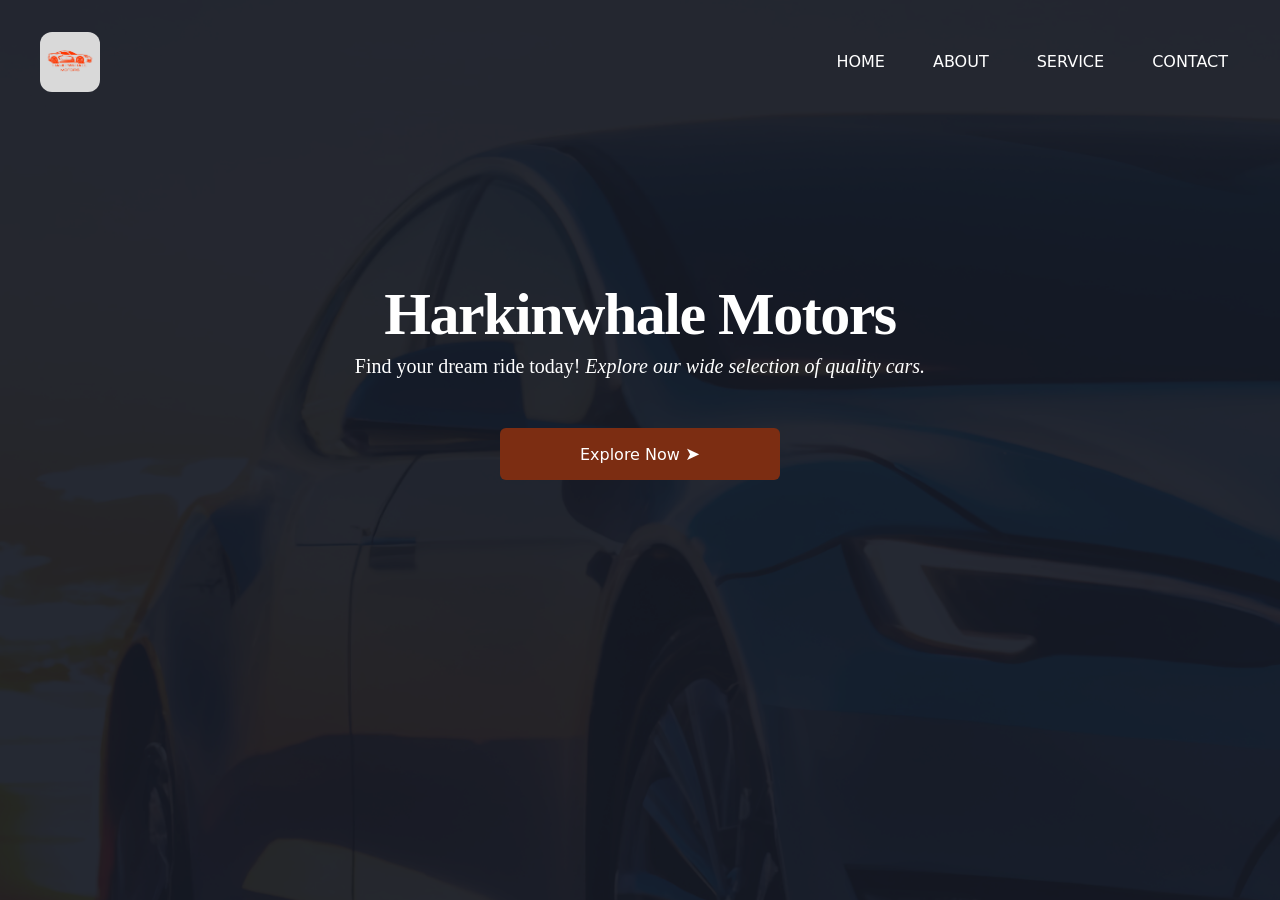
<file: index.html>
<!DOCTYPE html>
<html lang="en">
<head>
    <meta charset="UTF-8">
    <meta name="viewport" content="width=device-width, initial-scale=1.0">
    <link rel="apple-touch-icon" sizes="180x180" href="/apple-touch-icon.png" class="hidden">
    <link rel="icon" type="image/png" sizes="32x32" href="/favicon-32x32.png" class="hidden">
    <link rel="icon" type="image/png" sizes="16x16" href="/favicon-16x16.png" class="hidden">
    <link rel="manifest" href="/site.webmanifest" class="hidden">
    <link rel="mask-icon" href="/safari-pinned-tab.svg" color="#5bbad5" class="hidden">
    <link rel="stylesheet" href="css/styles.css">
    <meta name="msapplication-TileColor" content="#2b5797" class="hidden">
    <meta name="theme-color" content="#151924" class="hidden">
    <title>Harkinwhale-Motors</title>
</head>
<body>

    <section class="bg-cover bg-center bg-no-repeat" style="background-image: url('images/new.png'); height: 100vh;">
        <div class="flex justify-between w-full md:w-auto py-8 px-10">
            <div>
                <img src="images/akin.png" alt="Logo" width="60" height="50" class="cursor-pointer rounded-xl">
            </div>
            <nav class="flex flex-col md:flex-row md:items-center md:space-x-4 navbar">
                <button id="menu-toggle" class="md:hidden text-white">
                    <svg xmlns="http://www.w3.org/2000/svg" class="h-14 w-8" fill="none" viewBox="0 0 24 24" stroke="currentColor">
                        <path stroke-linecap="round" stroke-linejoin="round" stroke-width="2" d="M4 6h16M4 12h16m-7 6h7"></path>
                    </svg>
                </button>
                <ul class="hidden md:flex flex-col md:flex-row md:space-x-6 text-white">
                    <li><a href="index.html" class="nav-link transition rounded-md py-2 px-3 duration-500 ease-in-out hover:border-orange-950 hover:bg-orange-800">HOME</a></li>
                    <li><a href="about.html" class="nav-link transition rounded-md py-2 px-3 duration-500 ease-in-out hover:border-orange-950 hover:bg-orange-800">ABOUT</a></li>
                    <li><a href="service.html" class="nav-link transition rounded-md py-2 px-3 duration-500 ease-in-out hover:border-orange-950 hover:bg-orange-800">SERVICE</a></li>
                    <li><a href="contact.html" class="nav-link transition rounded-md py-2 px-3 duration-500 ease-in-out hover:border-orange-950 hover:bg-orange-800">CONTACT</a></li>
                </ul>
       </div>
    

    <section class="text-white mt-40">
       <h1 class="text-4xl md:text-6xl font-extrabold leading-normal text-center font-serif tracking-tight">Harkinwhale Motors</h1>
       <p class="text-lg md:text-xl text-center font-serif py-2">Find your dream ride today! <em>Explore our wide selection of quality cars.</em></p>
       <div class="mt-10  text-center">
        <a href="https://www.instagram.com/harkinwhalemotors?utm_source=ig_web_button_share_sheet&igsh=ZDNlZDc0MzIxNw==" target="_blank" class="bg-orange-900 rounded-md py-3 px-20 inline-block font-medium hover:bg-transparent hover:border-orange-900 hover:text-white duration-300 hover:border border-transparent">
            Explore Now <span class="text-lg inline-block">&#10148;</span>
        </a>  
        
    </div>
    </section>
    <script>
        document.getElementById('menu-toggle').addEventListener('click', function() {
            document.querySelector('ul').classList.toggle('hidden');
        });
    </script>
</body>
</html>
</file>
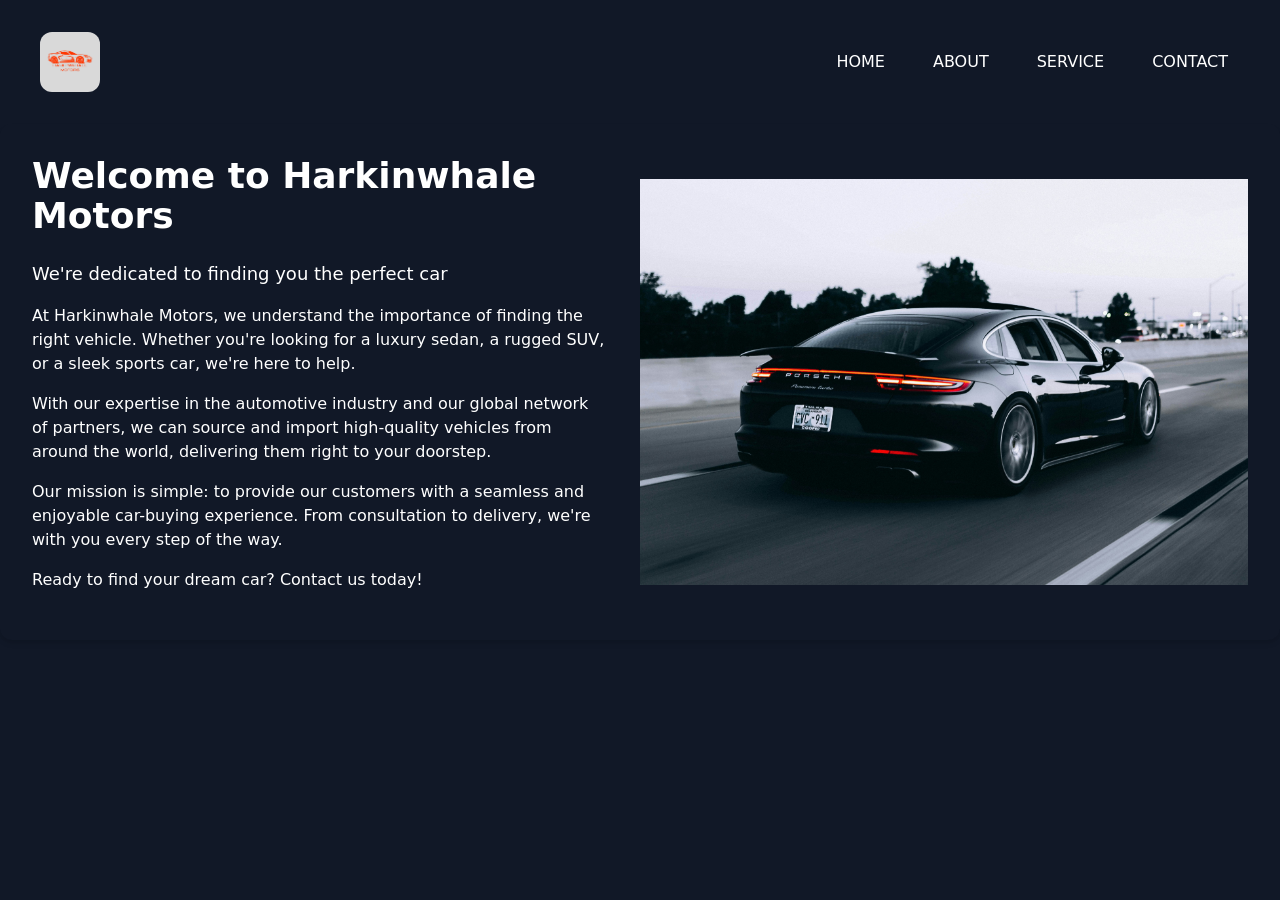
<file: about.html>
<!DOCTYPE html>
<html lang="en">
<head>
    <meta charset="UTF-8">
    <meta name="viewport" content="width=device-width, initial-scale=1.0">
    <link rel="stylesheet" href="css/styles.css">
    <link rel="apple-touch-icon" sizes="180x180" href="/apple-touch-icon.png" class="hidden">
    <link rel="icon" type="image/png" sizes="32x32" href="/favicon-32x32.png" class="hidden">
    <link rel="icon" type="image/png" sizes="16x16" href="/favicon-16x16.png" class="hidden">
    <link rel="manifest" href="/site.webmanifest" class="hidden">
    <link rel="mask-icon" href="/safari-pinned-tab.svg" color="#5bbad5" class="hidden">
    <meta name="msapplication-TileColor" content="#2b5797" class="hidden">
    <meta name="theme-color" content="#151924" class="hidden">
    <title>About</title>
</head>
<body class="bg-gray-900 text-white">
    
    <section>
        <div class="flex justify-between w-full md:w-auto py-8 px-10">
            <div>
                <img src="images/akin.png" alt="Logo" width="60" height="50" class="cursor-pointer rounded-xl">
            </div>
            <nav class="flex flex-col md:flex-row md:items-center md:space-x-4 navbar">
                <button id="menu-toggle" class="md:hidden text-white">
                    <svg xmlns="http://www.w3.org/2000/svg" class="h-14 w-8" fill="none" viewBox="0 0 24 24" stroke="currentColor">
                        <path stroke-linecap="round" stroke-linejoin="round" stroke-width="2" d="M4 6h16M4 12h16m-7 6h7"></path>
                    </svg>
                </button>
                <ul class="hidden md:flex flex-col md:flex-row md:space-x-6 text-white">
                    <li><a href="index.html" class="nav-link transition rounded-md py-2 px-3 duration-500 ease-in-out hover:border-orange-950 hover:bg-orange-800">HOME</a></li>
                    <li><a href="about.html" class="nav-link transition rounded-md py-2 px-3 duration-500 ease-in-out hover:border-orange-950 hover:bg-orange-800">ABOUT</a></li>
                    <li><a href="service.html" class="nav-link transition rounded-md py-2 px-3 duration-500 ease-in-out hover:border-orange-950 hover:bg-orange-800">SERVICE</a></li>
                    <li><a href="contact.html" class="nav-link transition rounded-md py-2 px-3 duration-500 ease-in-out hover:border-orange-950 hover:bg-orange-800">CONTACT</a></li>
                </ul>
            </nav>
        </div>

        <section class="max-w-full mx-auto bg-gray-4 rounded-xl shadow-md p-8 md:flex md:items-center">
            <div class="md:w-1/2 md:pr-8">
                <div class="text-center md:text-left">
                    <h1 class="text-4xl font-bold mb-6">Welcome to Harkinwhale Motors</h1>
                    <p class="text-lg mb-4">We're dedicated to finding you the perfect car</p>
                    <p class="mb-4">At Harkinwhale Motors, we understand the importance of finding the right vehicle. Whether you're looking for a luxury sedan, a rugged SUV, or a sleek sports car, we're here to help.</p>
                    <p class="mb-4">With our expertise in the automotive industry and our global network of partners, we can source and import high-quality vehicles from around the world, delivering them right to your doorstep.</p>
                    <p class="mb-4">Our mission is simple: to provide our customers with a seamless and enjoyable car-buying experience. From consultation to delivery, we're with you every step of the way.</p>
                    <p class="mb-4">Ready to find your dream car? Contact us today!</p>
                </div>
            </div>
            <div class="md:w-1/2">
                <img src="images/second.png" alt="Car Image" class="w-full h-auto md:float-right md:max-w-full md:mt-0">
            </div>
        </section>
    </section>

    <script>
        document.getElementById('menu-toggle').addEventListener('click', function() {
            document.querySelector('ul').classList.toggle('hidden');
        });
    </script>
</body>
</html>
</file>
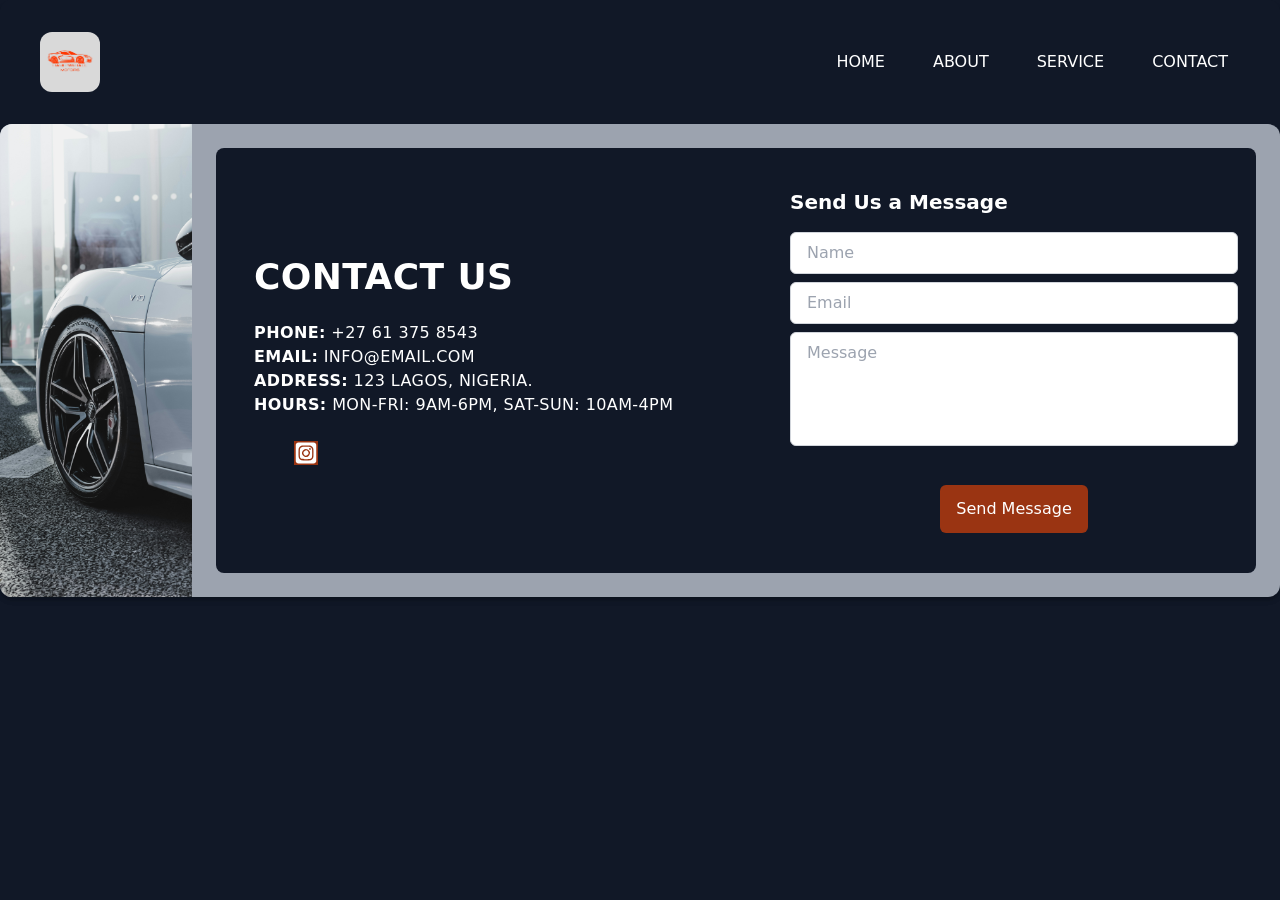
<file: contact.html>
<!DOCTYPE html>
<html lang="en">
<head>
    <meta charset="UTF-8">
    <meta name="viewport" content="width=device-width, initial-scale=1.0">
    <link rel="stylesheet" href="css/styles.css">
    <link rel="apple-touch-icon" sizes="180x180" href="/apple-touch-icon.png" class="hidden">
    <link rel="icon" type="image/png" sizes="32x32" href="/favicon-32x32.png" class="hidden">
    <link rel="icon" type="image/png" sizes="16x16" href="/favicon-16x16.png" class="hidden">
    <link rel="manifest" href="/site.webmanifest" class="hidden">
    <link rel="mask-icon" href="/safari-pinned-tab.svg" color="#5bbad5" class="hidden">
    <meta name="msapplication-TileColor" content="#2b5797" class="hidden">
    <meta name="theme-color" content="#151924" class="hidden">
    <title>Contact</title>
</head>
<body class="bg-gray-900 text-white max-w-full mx-auto rounded-xl shadow-md">

 
    <section>
        <div class="flex justify-between items-center w-full md:w-auto py-8 px-10">
            <div>
                <img src="images/akin.png" alt="Logo" width="60" height="50" class="cursor-pointer rounded-xl">
            </div>
            <nav class="flex flex-col md:flex-row md:items-center md:space-x-4 navbar">
                <button id="menu-toggle" class="md:hidden text-white">
                    <svg xmlns="http://www.w3.org/2000/svg" class="h-14 w-8" fill="none" viewBox="0 0 24 24" stroke="currentColor">
                        <path stroke-linecap="round" stroke-linejoin="round" stroke-width="2" d="M4 6h16M4 12h16m-7 6h7"></path>
                    </svg>
                </button>
                <ul class="hidden md:flex flex-col md:flex-row md:space-x-6 text-white">
                    <li><a href="index.html" class="nav-link transition rounded-md py-2 px-3 duration-500 ease-in-out hover:border-orange-950 hover:bg-orange-800">HOME</a></li>
                    <li><a href="about.html" class="nav-link transition rounded-md py-2 px-3 duration-500 ease-in-out hover:border-orange-950 hover:bg-orange-800">ABOUT</a></li>
                    <li><a href="service.html" class="nav-link transition rounded-md py-2 px-3 duration-500 ease-in-out hover:border-orange-950 hover:bg-orange-800">SERVICE</a></li>
                    <li><a href="contact.html" class="nav-link transition rounded-md py-2 px-3 duration-500 ease-in-out hover:border-orange-950 hover:bg-orange-800">CONTACT</a></li>
                </ul>
            </nav>
        </div>
    </section>


    <section class="max-w-full mx-auto bg-gray-400 rounded-xl shadow-md overflow-hidden lg:max-w-full">
        <div class="md:flex">
            <div class="md:shrink-0">
                <img class="h-48 w-full object-cover md:h-full md:w-48" src="images/third.png" alt="white car">
            </div>
            <div class="p-6 w-full">
                <section class="bg-gray-900 py-10 rounded-lg md:flex md:items-center md:justify-between">
                    <div class="uppercase tracking-wide container mx-auto px-5 text-white text-center md:text-left md:w-1/2">
                        <h2 class="text-4xl font-bold mb-6">Contact Us</h2>
                        <div class="md:ml-0 md:mr-auto">
                            <p><strong>Phone:</strong> +27 61 375 8543</p>
                            <p><strong>Email:</strong> info@email.com</p>
                            <p><strong>Address:</strong> 123 Lagos, Nigeria.</p>
                            <p><strong>Hours:</strong> Mon-Fri: 9am-6pm, Sat-Sun: 10am-4pm</p>
                        </div><br>

                        <div class="md:ml-auto md:mr-auto lg:ml-0 lg:mr-auto flex justify-center md:justify-start">
                            <a href="https://www.instagram.com/harkinwhalemotors?utm_source=ig_web_button_share_sheet&igsh=ZDNlZDc0MzIxNw==" target="_blank" class="flex justify-normal px-10">
                                <svg class="w-6 h-6 fill-current bg-orange-800 text-white viewBox="0 0 24 24xmlns="http://www.w3.org/2000/svg" viewBox="0 0 448 512"><svg xmlns="http://www.w3.org/2000/svg" viewBox="0 0 448 512"><path d="M194.4 211.7a53.3 53.3 0 1 0 59.3 88.7 53.3 53.3 0 1 0 -59.3-88.7zm142.3-68.4c-5.2-5.2-11.5-9.3-18.4-12c-18.1-7.1-57.6-6.8-83.1-6.5c-4.1 0-7.9 .1-11.2 .1c-3.3 0-7.2 0-11.4-.1c-25.5-.3-64.8-.7-82.9 6.5c-6.9 2.7-13.1 6.8-18.4 12s-9.3 11.5-12 18.4c-7.1 18.1-6.7 57.7-6.5 83.2c0 4.1 .1 7.9 .1 11.1s0 7-.1 11.1c-.2 25.5-.6 65.1 6.5 83.2c2.7 6.9 6.8 13.1 12 18.4s11.5 9.3 18.4 12c18.1 7.1 57.6 6.8 83.1 6.5c4.1 0 7.9-.1 11.2-.1c3.3 0 7.2 0 11.4 .1c25.5 .3 64.8 .7 82.9-6.5c6.9-2.7 13.1-6.8 18.4-12s9.3-11.5 12-18.4c7.2-18 6.8-57.4 6.5-83c0-4.2-.1-8.1-.1-11.4s0-7.1 .1-11.4c.3-25.5 .7-64.9-6.5-83l0 0c-2.7-6.9-6.8-13.1-12-18.4zm-67.1 44.5A82 82 0 1 1 178.4 324.2a82 82 0 1 1 91.1-136.4zm29.2-1.3c-3.1-2.1-5.6-5.1-7.1-8.6s-1.8-7.3-1.1-11.1s2.6-7.1 5.2-9.8s6.1-4.5 9.8-5.2s7.6-.4 11.1 1.1s6.5 3.9 8.6 7s3.2 6.8 3.2 10.6c0 2.5-.5 5-1.4 7.3s-2.4 4.4-4.1 6.2s-3.9 3.2-6.2 4.2s-4.8 1.5-7.3 1.5l0 0c-3.8 0-7.5-1.1-10.6-3.2zM448 96c0-35.3-28.7-64-64-64H64C28.7 32 0 60.7 0 96V416c0 35.3 28.7 64 64 64H384c35.3 0 64-28.7 64-64V96zM357 389c-18.7 18.7-41.4 24.6-67 25.9c-26.4 1.5-105.6 1.5-132 0c-25.6-1.3-48.3-7.2-67-25.9s-24.6-41.4-25.8-67c-1.5-26.4-1.5-105.6 0-132c1.3-25.6 7.1-48.3 25.8-67s41.5-24.6 67-25.8c26.4-1.5 105.6-1.5 132 0c25.6 1.3 48.3 7.1 67 25.8s24.6 41.4 25.8 67c1.5 26.3 1.5 105.4 0 131.9c-1.3 25.6-7.1 48.3-25.8 67z"></svg>
                                </a><br>
                        </div>
                    </div>
                    <div class="md:w-1/2 mx-auto max-w-md">
                        <h3 class="text-xl font-semibold mb-4">Send Us a Message</h3>
                        <form action="submit.php" method="post" class="w-full">
                            <div class="mb-4 text-black">
                                <input type="text" id="name" placeholder="Name" class="w-full px-4 py-2 border border-gray-300 rounded-md mb-2">
                                <input type="text" id="email" placeholder="Email" class="w-full px-4 py-2 border border-gray-300 rounded-md mb-2">
                                <textarea id="message" placeholder="Message" rows="4" class="w-full px-4 py-2 border border-gray-300 rounded-md resize-none mb-4"></textarea>
                            </div>
                            <div class="flex justify-center md:justify-center">
                                <button type="submit" class="bg-orange-800 text-white rounded-md py-3 px-4 inline-block font-medium hover:bg-transparent hover:border-orange-950 hover:text-orange-950 duration-300 hover:border border-transparent">Send Message</button>
                            </div>
                        </form>
                    </div>
                </section>
            </div>
        </div>
    </section>


    <script>
        document.getElementById('menu-toggle').addEventListener('click', function() {
            document.querySelector('ul').classList.toggle('hidden');
        });
    </script>
</body>
</html>
</file>
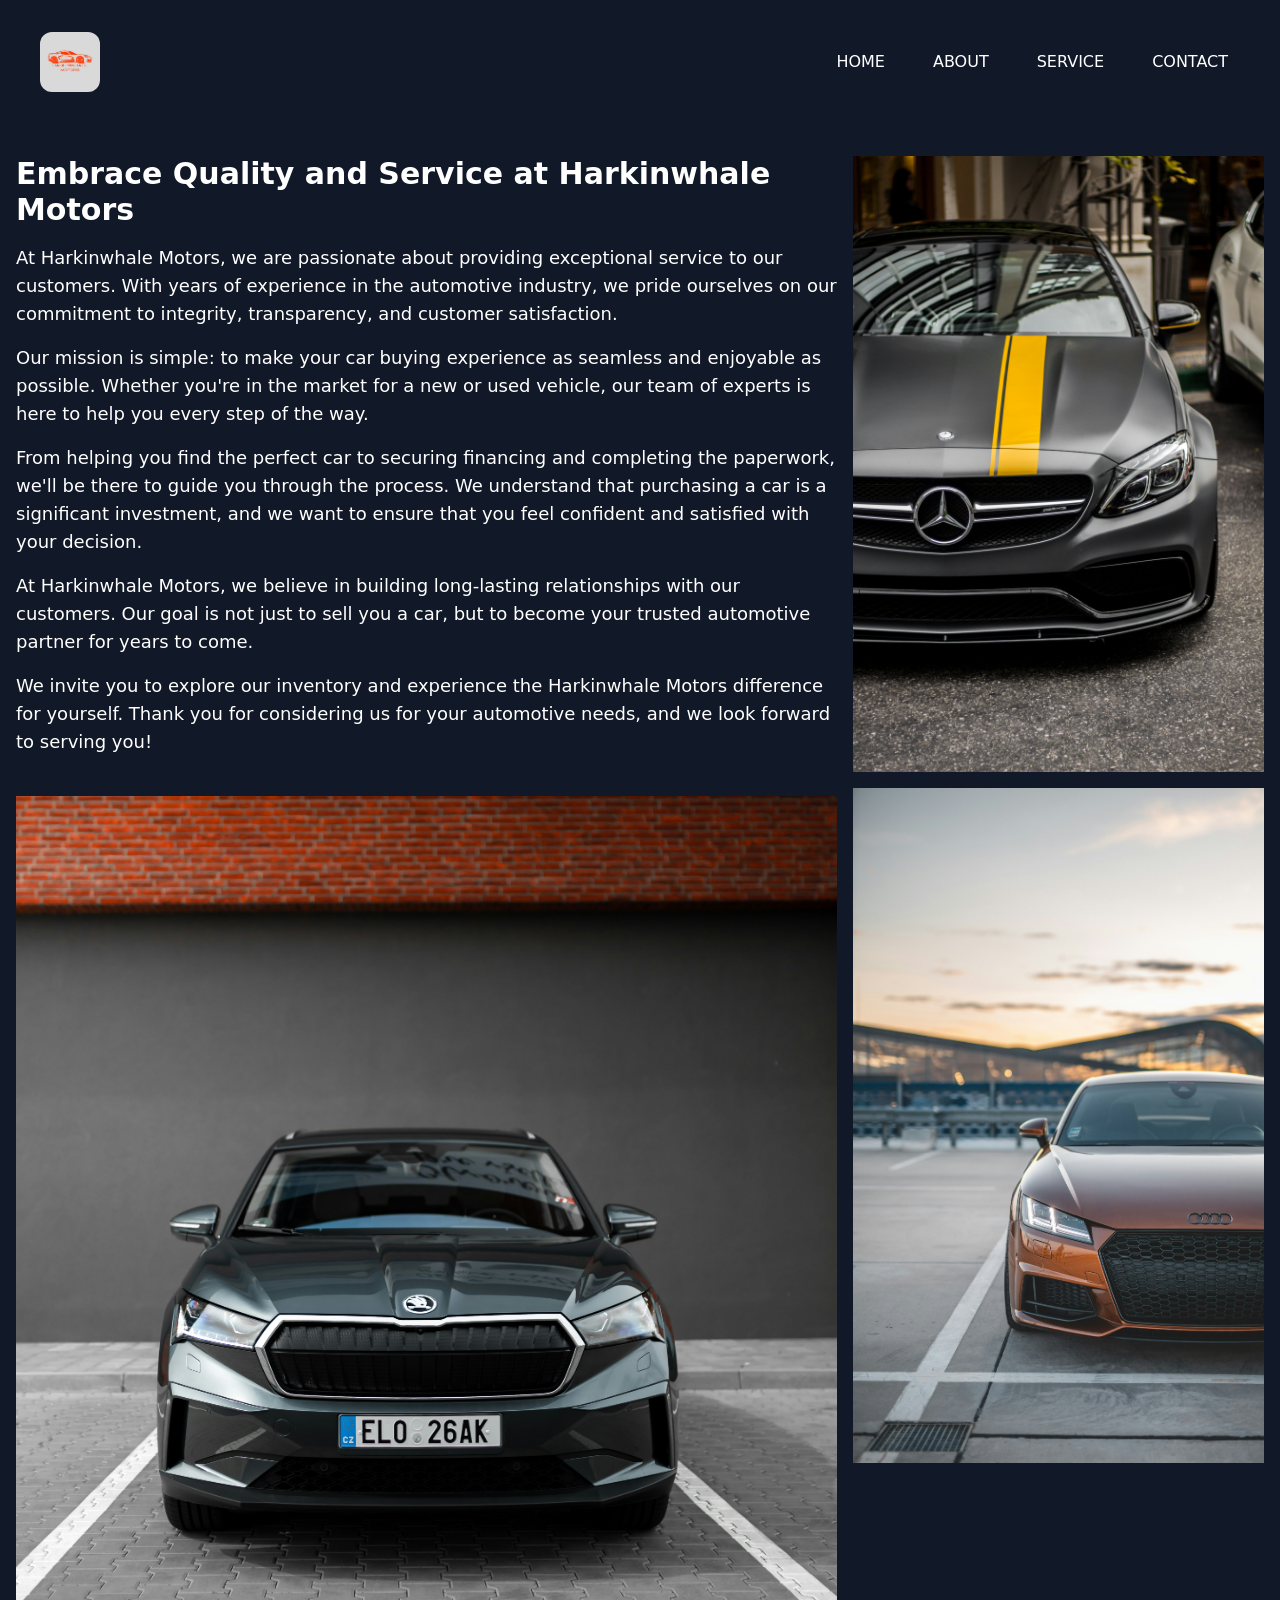
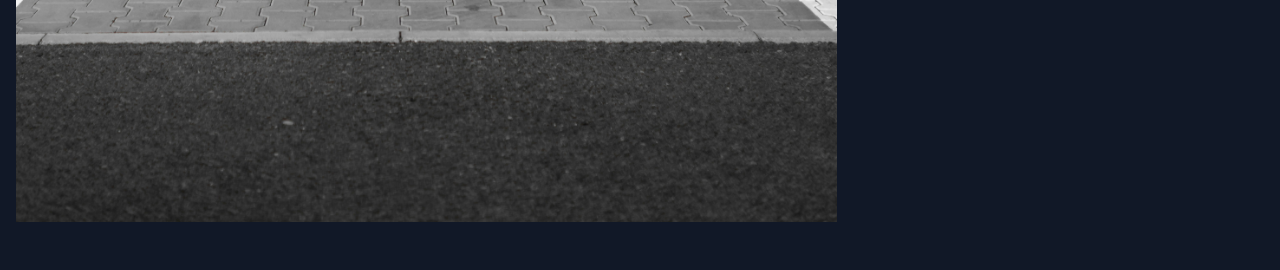
<file: service.html>
<!DOCTYPE html>
<html lang="en">
<head>
    <meta charset="UTF-8">
    <meta name="viewport" content="width=device-width, initial-scale=1.0">
   <link rel="stylesheet" href="css/styles.css">
    <link rel="apple-touch-icon" sizes="180x180" href="/apple-touch-icon.png" class="hidden">
    <link rel="icon" type="image/png" sizes="32x32" href="/favicon-32x32.png" class="hidden">
    <link rel="icon" type="image/png" sizes="16x16" href="/favicon-16x16.png" class="hidden">
    <link rel="manifest" href="/site.webmanifest" class="hidden">
    <link rel="mask-icon" href="/safari-pinned-tab.svg" color="#5bbad5" class="hidden">
    <meta name="msapplication-TileColor" content="#2b5797" class="hidden">
    <meta name="theme-color" content="#151924" class="hidden">
    <title>Service</title>
    </head>
<body class="bg-gray-900 text-white font-sans">
    
    <section>
        <div class="flex justify-between w-full md:w-auto py-8 px-10">
            <div>
                <img src="images/akin.png" alt="Logo" width="60" height="50" class="cursor-pointer rounded-xl">
            </div>
            <nav class="flex flex-col md:flex-row md:items-center md:space-x-4 navbar">
                <button id="menu-toggle" class="md:hidden text-white">
                    <svg xmlns="http://www.w3.org/2000/svg" class="h-14 w-8" fill="none" viewBox="0 0 24 24" stroke="currentColor">
                        <path stroke-linecap="round" stroke-linejoin="round" stroke-width="2" d="M4 6h16M4 12h16m-7 6h7"></path>
                    </svg>
                </button>
                <ul class="hidden md:flex flex-col md:flex-row md:space-x-6 text-white">
                    <li><a href="index.html" class="nav-link transition rounded-md py-2 px-3 duration-500 ease-in-out hover:border-orange-950 hover:bg-orange-800">HOME</a></li>
                    <li><a href="about.html" class="nav-link transition rounded-md py-2 px-3 duration-500 ease-in-out hover:border-orange-950 hover:bg-orange-800">ABOUT</a></li>
                    <li><a href="service.html" class="nav-link transition rounded-md py-2 px-3 duration-500 ease-in-out hover:border-orange-950 hover:bg-orange-800">SERVICE</a></li>
                    <li><a href="contact.html" class="nav-link transition rounded-md py-2 px-3 duration-500 ease-in-out hover:border-orange-950 hover:bg-orange-800">CONTACT</a></li>
                </ul>
            </nav>
        </div>
    </section>
    
    <section> 
        <div class="container mx-auto py-8 px-4">
            <div class="md:flex md:space-x-4">
                <div class="md:w-2/3">
                    <h2 class="text-3xl font-semibold mb-4">Embrace Quality and Service at Harkinwhale Motors</h2>
                    <p class="text-lg mb-4">At Harkinwhale Motors, we are passionate about providing exceptional service to our customers. With years of experience in the automotive industry, we pride ourselves on our commitment to integrity, transparency, and customer satisfaction.</p>
                    <p class="text-lg mb-4">Our mission is simple: to make your car buying experience as seamless and enjoyable as possible. Whether you're in the market for a new or used vehicle, our team of experts is here to help you every step of the way.</p>
                    <p class="text-lg mb-4">From helping you find the perfect car to securing financing and completing the paperwork, we'll be there to guide you through the process. We understand that purchasing a car is a significant investment, and we want to ensure that you feel confident and satisfied with your decision.</p>
                    <p class="text-lg mb-4">At Harkinwhale Motors, we believe in building long-lasting relationships with our customers. Our goal is not just to sell you a car, but to become your trusted automotive partner for years to come.</p>
                    <p class="text-lg mb-4">We invite you to explore our inventory and experience the Harkinwhale Motors difference for yourself. Thank you for considering us for your automotive needs, and we look forward to serving you!</p><br>
                    <div class="mb-4">
                        <img src="images/car8.jpg" alt="" class="max-w-full h-auto">
                    </div>
                </div>
                <div class="md:w-1/3">
                    <div class="mb-4">
                        <img src="images/car5.jpg" alt="" class="max-w-full h-auto">
                    </div>
                    <div class="mb-4">
                        <img src="images/car9.jpg" alt="" class="max-w-full h-auto">
                    </div>
                </div>
            </div>
        </div>
    </section>
    <script>
        document.getElementById('menu-toggle').addEventListener('click', function() {
            document.querySelector('ul').classList.toggle('hidden');
        });
    </script>
</body>
</html>
</file>
<file: css/styles.css>
/*
! tailwindcss v3.4.3 | MIT License | https://tailwindcss.com
*/

/*
1. Prevent padding and border from affecting element width. (https://github.com/mozdevs/cssremedy/issues/4)
2. Allow adding a border to an element by just adding a border-width. (https://github.com/tailwindcss/tailwindcss/pull/116)
*/

*,
::before,
::after {
  box-sizing: border-box;
  /* 1 */
  border-width: 0;
  /* 2 */
  border-style: solid;
  /* 2 */
  border-color: #e5e7eb;
  /* 2 */
}

::before,
::after {
  --tw-content: '';
}

/*
1. Use a consistent sensible line-height in all browsers.
2. Prevent adjustments of font size after orientation changes in iOS.
3. Use a more readable tab size.
4. Use the user's configured `sans` font-family by default.
5. Use the user's configured `sans` font-feature-settings by default.
6. Use the user's configured `sans` font-variation-settings by default.
7. Disable tap highlights on iOS
*/

html,
:host {
  line-height: 1.5;
  /* 1 */
  -webkit-text-size-adjust: 100%;
  /* 2 */
  -moz-tab-size: 4;
  /* 3 */
  -o-tab-size: 4;
     tab-size: 4;
  /* 3 */
  font-family: ui-sans-serif, system-ui, sans-serif, "Apple Color Emoji", "Segoe UI Emoji", "Segoe UI Symbol", "Noto Color Emoji";
  /* 4 */
  font-feature-settings: normal;
  /* 5 */
  font-variation-settings: normal;
  /* 6 */
  -webkit-tap-highlight-color: transparent;
  /* 7 */
}

/*
1. Remove the margin in all browsers.
2. Inherit line-height from `html` so users can set them as a class directly on the `html` element.
*/

body {
  margin: 0;
  /* 1 */
  line-height: inherit;
  /* 2 */
}

/*
1. Add the correct height in Firefox.
2. Correct the inheritance of border color in Firefox. (https://bugzilla.mozilla.org/show_bug.cgi?id=190655)
3. Ensure horizontal rules are visible by default.
*/

hr {
  height: 0;
  /* 1 */
  color: inherit;
  /* 2 */
  border-top-width: 1px;
  /* 3 */
}

/*
Add the correct text decoration in Chrome, Edge, and Safari.
*/

abbr:where([title]) {
  -webkit-text-decoration: underline dotted;
          text-decoration: underline dotted;
}

/*
Remove the default font size and weight for headings.
*/

h1,
h2,
h3,
h4,
h5,
h6 {
  font-size: inherit;
  font-weight: inherit;
}

/*
Reset links to optimize for opt-in styling instead of opt-out.
*/

a {
  color: inherit;
  text-decoration: inherit;
}

/*
Add the correct font weight in Edge and Safari.
*/

b,
strong {
  font-weight: bolder;
}

/*
1. Use the user's configured `mono` font-family by default.
2. Use the user's configured `mono` font-feature-settings by default.
3. Use the user's configured `mono` font-variation-settings by default.
4. Correct the odd `em` font sizing in all browsers.
*/

code,
kbd,
samp,
pre {
  font-family: ui-monospace, SFMono-Regular, Menlo, Monaco, Consolas, "Liberation Mono", "Courier New", monospace;
  /* 1 */
  font-feature-settings: normal;
  /* 2 */
  font-variation-settings: normal;
  /* 3 */
  font-size: 1em;
  /* 4 */
}

/*
Add the correct font size in all browsers.
*/

small {
  font-size: 80%;
}

/*
Prevent `sub` and `sup` elements from affecting the line height in all browsers.
*/

sub,
sup {
  font-size: 75%;
  line-height: 0;
  position: relative;
  vertical-align: baseline;
}

sub {
  bottom: -0.25em;
}

sup {
  top: -0.5em;
}

/*
1. Remove text indentation from table contents in Chrome and Safari. (https://bugs.chromium.org/p/chromium/issues/detail?id=999088, https://bugs.webkit.org/show_bug.cgi?id=201297)
2. Correct table border color inheritance in all Chrome and Safari. (https://bugs.chromium.org/p/chromium/issues/detail?id=935729, https://bugs.webkit.org/show_bug.cgi?id=195016)
3. Remove gaps between table borders by default.
*/

table {
  text-indent: 0;
  /* 1 */
  border-color: inherit;
  /* 2 */
  border-collapse: collapse;
  /* 3 */
}

/*
1. Change the font styles in all browsers.
2. Remove the margin in Firefox and Safari.
3. Remove default padding in all browsers.
*/

button,
input,
optgroup,
select,
textarea {
  font-family: inherit;
  /* 1 */
  font-feature-settings: inherit;
  /* 1 */
  font-variation-settings: inherit;
  /* 1 */
  font-size: 100%;
  /* 1 */
  font-weight: inherit;
  /* 1 */
  line-height: inherit;
  /* 1 */
  letter-spacing: inherit;
  /* 1 */
  color: inherit;
  /* 1 */
  margin: 0;
  /* 2 */
  padding: 0;
  /* 3 */
}

/*
Remove the inheritance of text transform in Edge and Firefox.
*/

button,
select {
  text-transform: none;
}

/*
1. Correct the inability to style clickable types in iOS and Safari.
2. Remove default button styles.
*/

button,
input:where([type='button']),
input:where([type='reset']),
input:where([type='submit']) {
  -webkit-appearance: button;
  /* 1 */
  background-color: transparent;
  /* 2 */
  background-image: none;
  /* 2 */
}

/*
Use the modern Firefox focus style for all focusable elements.
*/

:-moz-focusring {
  outline: auto;
}

/*
Remove the additional `:invalid` styles in Firefox. (https://github.com/mozilla/gecko-dev/blob/2f9eacd9d3d995c937b4251a5557d95d494c9be1/layout/style/res/forms.css#L728-L737)
*/

:-moz-ui-invalid {
  box-shadow: none;
}

/*
Add the correct vertical alignment in Chrome and Firefox.
*/

progress {
  vertical-align: baseline;
}

/*
Correct the cursor style of increment and decrement buttons in Safari.
*/

::-webkit-inner-spin-button,
::-webkit-outer-spin-button {
  height: auto;
}

/*
1. Correct the odd appearance in Chrome and Safari.
2. Correct the outline style in Safari.
*/

[type='search'] {
  -webkit-appearance: textfield;
  /* 1 */
  outline-offset: -2px;
  /* 2 */
}

/*
Remove the inner padding in Chrome and Safari on macOS.
*/

::-webkit-search-decoration {
  -webkit-appearance: none;
}

/*
1. Correct the inability to style clickable types in iOS and Safari.
2. Change font properties to `inherit` in Safari.
*/

::-webkit-file-upload-button {
  -webkit-appearance: button;
  /* 1 */
  font: inherit;
  /* 2 */
}

/*
Add the correct display in Chrome and Safari.
*/

summary {
  display: list-item;
}

/*
Removes the default spacing and border for appropriate elements.
*/

blockquote,
dl,
dd,
h1,
h2,
h3,
h4,
h5,
h6,
hr,
figure,
p,
pre {
  margin: 0;
}

fieldset {
  margin: 0;
  padding: 0;
}

legend {
  padding: 0;
}

ol,
ul,
menu {
  list-style: none;
  margin: 0;
  padding: 0;
}

/*
Reset default styling for dialogs.
*/

dialog {
  padding: 0;
}

/*
Prevent resizing textareas horizontally by default.
*/

textarea {
  resize: vertical;
}

/*
1. Reset the default placeholder opacity in Firefox. (https://github.com/tailwindlabs/tailwindcss/issues/3300)
2. Set the default placeholder color to the user's configured gray 400 color.
*/

input::-moz-placeholder, textarea::-moz-placeholder {
  opacity: 1;
  /* 1 */
  color: #9ca3af;
  /* 2 */
}

input::placeholder,
textarea::placeholder {
  opacity: 1;
  /* 1 */
  color: #9ca3af;
  /* 2 */
}

/*
Set the default cursor for buttons.
*/

button,
[role="button"] {
  cursor: pointer;
}

/*
Make sure disabled buttons don't get the pointer cursor.
*/

:disabled {
  cursor: default;
}

/*
1. Make replaced elements `display: block` by default. (https://github.com/mozdevs/cssremedy/issues/14)
2. Add `vertical-align: middle` to align replaced elements more sensibly by default. (https://github.com/jensimmons/cssremedy/issues/14#issuecomment-634934210)
   This can trigger a poorly considered lint error in some tools but is included by design.
*/

img,
svg,
video,
canvas,
audio,
iframe,
embed,
object {
  display: block;
  /* 1 */
  vertical-align: middle;
  /* 2 */
}

/*
Constrain images and videos to the parent width and preserve their intrinsic aspect ratio. (https://github.com/mozdevs/cssremedy/issues/14)
*/

img,
video {
  max-width: 100%;
  height: auto;
}

/* Make elements with the HTML hidden attribute stay hidden by default */

[hidden] {
  display: none;
}

*, ::before, ::after {
  --tw-border-spacing-x: 0;
  --tw-border-spacing-y: 0;
  --tw-translate-x: 0;
  --tw-translate-y: 0;
  --tw-rotate: 0;
  --tw-skew-x: 0;
  --tw-skew-y: 0;
  --tw-scale-x: 1;
  --tw-scale-y: 1;
  --tw-pan-x:  ;
  --tw-pan-y:  ;
  --tw-pinch-zoom:  ;
  --tw-scroll-snap-strictness: proximity;
  --tw-gradient-from-position:  ;
  --tw-gradient-via-position:  ;
  --tw-gradient-to-position:  ;
  --tw-ordinal:  ;
  --tw-slashed-zero:  ;
  --tw-numeric-figure:  ;
  --tw-numeric-spacing:  ;
  --tw-numeric-fraction:  ;
  --tw-ring-inset:  ;
  --tw-ring-offset-width: 0px;
  --tw-ring-offset-color: #fff;
  --tw-ring-color: rgb(59 130 246 / 0.5);
  --tw-ring-offset-shadow: 0 0 #0000;
  --tw-ring-shadow: 0 0 #0000;
  --tw-shadow: 0 0 #0000;
  --tw-shadow-colored: 0 0 #0000;
  --tw-blur:  ;
  --tw-brightness:  ;
  --tw-contrast:  ;
  --tw-grayscale:  ;
  --tw-hue-rotate:  ;
  --tw-invert:  ;
  --tw-saturate:  ;
  --tw-sepia:  ;
  --tw-drop-shadow:  ;
  --tw-backdrop-blur:  ;
  --tw-backdrop-brightness:  ;
  --tw-backdrop-contrast:  ;
  --tw-backdrop-grayscale:  ;
  --tw-backdrop-hue-rotate:  ;
  --tw-backdrop-invert:  ;
  --tw-backdrop-opacity:  ;
  --tw-backdrop-saturate:  ;
  --tw-backdrop-sepia:  ;
  --tw-contain-size:  ;
  --tw-contain-layout:  ;
  --tw-contain-paint:  ;
  --tw-contain-style:  ;
}

::backdrop {
  --tw-border-spacing-x: 0;
  --tw-border-spacing-y: 0;
  --tw-translate-x: 0;
  --tw-translate-y: 0;
  --tw-rotate: 0;
  --tw-skew-x: 0;
  --tw-skew-y: 0;
  --tw-scale-x: 1;
  --tw-scale-y: 1;
  --tw-pan-x:  ;
  --tw-pan-y:  ;
  --tw-pinch-zoom:  ;
  --tw-scroll-snap-strictness: proximity;
  --tw-gradient-from-position:  ;
  --tw-gradient-via-position:  ;
  --tw-gradient-to-position:  ;
  --tw-ordinal:  ;
  --tw-slashed-zero:  ;
  --tw-numeric-figure:  ;
  --tw-numeric-spacing:  ;
  --tw-numeric-fraction:  ;
  --tw-ring-inset:  ;
  --tw-ring-offset-width: 0px;
  --tw-ring-offset-color: #fff;
  --tw-ring-color: rgb(59 130 246 / 0.5);
  --tw-ring-offset-shadow: 0 0 #0000;
  --tw-ring-shadow: 0 0 #0000;
  --tw-shadow: 0 0 #0000;
  --tw-shadow-colored: 0 0 #0000;
  --tw-blur:  ;
  --tw-brightness:  ;
  --tw-contrast:  ;
  --tw-grayscale:  ;
  --tw-hue-rotate:  ;
  --tw-invert:  ;
  --tw-saturate:  ;
  --tw-sepia:  ;
  --tw-drop-shadow:  ;
  --tw-backdrop-blur:  ;
  --tw-backdrop-brightness:  ;
  --tw-backdrop-contrast:  ;
  --tw-backdrop-grayscale:  ;
  --tw-backdrop-hue-rotate:  ;
  --tw-backdrop-invert:  ;
  --tw-backdrop-opacity:  ;
  --tw-backdrop-saturate:  ;
  --tw-backdrop-sepia:  ;
  --tw-contain-size:  ;
  --tw-contain-layout:  ;
  --tw-contain-paint:  ;
  --tw-contain-style:  ;
}

.container {
  width: 100%;
}

@media (min-width: 640px) {
  .container {
    max-width: 640px;
  }
}

@media (min-width: 768px) {
  .container {
    max-width: 768px;
  }
}

@media (min-width: 1024px) {
  .container {
    max-width: 1024px;
  }
}

@media (min-width: 1280px) {
  .container {
    max-width: 1280px;
  }
}

@media (min-width: 1536px) {
  .container {
    max-width: 1536px;
  }
}

.mx-auto {
  margin-left: auto;
  margin-right: auto;
}

.mt-10 {
  margin-top: 2.5rem;
}

.mt-40 {
  margin-top: 10rem;
}

.mb-4 {
  margin-bottom: 1rem;
}

.mb-6 {
  margin-bottom: 1.5rem;
}

.mb-2 {
  margin-bottom: 0.5rem;
}

.inline-block {
  display: inline-block;
}

.flex {
  display: flex;
}

.hidden {
  display: none;
}

.h-14 {
  height: 3.5rem;
}

.h-auto {
  height: auto;
}

.h-48 {
  height: 12rem;
}

.h-6 {
  height: 1.5rem;
}

.w-8 {
  width: 2rem;
}

.w-full {
  width: 100%;
}

.w-6 {
  width: 1.5rem;
}

.max-w-full {
  max-width: 100%;
}

.max-w-md {
  max-width: 28rem;
}

.cursor-pointer {
  cursor: pointer;
}

.resize-none {
  resize: none;
}

.flex-col {
  flex-direction: column;
}

.items-center {
  align-items: center;
}

.justify-normal {
  justify-content: normal;
}

.justify-center {
  justify-content: center;
}

.justify-between {
  justify-content: space-between;
}

.overflow-hidden {
  overflow: hidden;
}

.rounded-md {
  border-radius: 0.375rem;
}

.rounded-xl {
  border-radius: 0.75rem;
}

.rounded-lg {
  border-radius: 0.5rem;
}

.border {
  border-width: 1px;
}

.border-transparent {
  border-color: transparent;
}

.border-gray-300 {
  --tw-border-opacity: 1;
  border-color: rgb(209 213 219 / var(--tw-border-opacity));
}

.bg-orange-900 {
  --tw-bg-opacity: 1;
  background-color: rgb(124 45 18 / var(--tw-bg-opacity));
}

.bg-gray-900 {
  --tw-bg-opacity: 1;
  background-color: rgb(17 24 39 / var(--tw-bg-opacity));
}

.bg-gray-400 {
  --tw-bg-opacity: 1;
  background-color: rgb(156 163 175 / var(--tw-bg-opacity));
}

.bg-orange-800 {
  --tw-bg-opacity: 1;
  background-color: rgb(154 52 18 / var(--tw-bg-opacity));
}

.bg-cover {
  background-size: cover;
}

.bg-center {
  background-position: center;
}

.bg-no-repeat {
  background-repeat: no-repeat;
}

.fill-current {
  fill: currentColor;
}

.object-cover {
  -o-object-fit: cover;
     object-fit: cover;
}

.p-8 {
  padding: 2rem;
}

.p-6 {
  padding: 1.5rem;
}

.px-10 {
  padding-left: 2.5rem;
  padding-right: 2.5rem;
}

.px-20 {
  padding-left: 5rem;
  padding-right: 5rem;
}

.px-3 {
  padding-left: 0.75rem;
  padding-right: 0.75rem;
}

.py-2 {
  padding-top: 0.5rem;
  padding-bottom: 0.5rem;
}

.py-3 {
  padding-top: 0.75rem;
  padding-bottom: 0.75rem;
}

.py-8 {
  padding-top: 2rem;
  padding-bottom: 2rem;
}

.px-4 {
  padding-left: 1rem;
  padding-right: 1rem;
}

.px-5 {
  padding-left: 1.25rem;
  padding-right: 1.25rem;
}

.py-10 {
  padding-top: 2.5rem;
  padding-bottom: 2.5rem;
}

.text-center {
  text-align: center;
}

.font-serif {
  font-family: ui-serif, Georgia, Cambria, "Times New Roman", Times, serif;
}

.font-sans {
  font-family: ui-sans-serif, system-ui, sans-serif, "Apple Color Emoji", "Segoe UI Emoji", "Segoe UI Symbol", "Noto Color Emoji";
}

.text-4xl {
  font-size: 2.25rem;
  line-height: 2.5rem;
}

.text-lg {
  font-size: 1.125rem;
  line-height: 1.75rem;
}

.text-3xl {
  font-size: 1.875rem;
  line-height: 2.25rem;
}

.text-xl {
  font-size: 1.25rem;
  line-height: 1.75rem;
}

.font-extrabold {
  font-weight: 800;
}

.font-medium {
  font-weight: 500;
}

.font-bold {
  font-weight: 700;
}

.font-semibold {
  font-weight: 600;
}

.uppercase {
  text-transform: uppercase;
}

.leading-normal {
  line-height: 1.5;
}

.tracking-tight {
  letter-spacing: -0.025em;
}

.tracking-wide {
  letter-spacing: 0.025em;
}

.text-white {
  --tw-text-opacity: 1;
  color: rgb(255 255 255 / var(--tw-text-opacity));
}

.text-black {
  --tw-text-opacity: 1;
  color: rgb(0 0 0 / var(--tw-text-opacity));
}

.shadow-md {
  --tw-shadow: 0 4px 6px -1px rgb(0 0 0 / 0.1), 0 2px 4px -2px rgb(0 0 0 / 0.1);
  --tw-shadow-colored: 0 4px 6px -1px var(--tw-shadow-color), 0 2px 4px -2px var(--tw-shadow-color);
  box-shadow: var(--tw-ring-offset-shadow, 0 0 #0000), var(--tw-ring-shadow, 0 0 #0000), var(--tw-shadow);
}

.transition {
  transition-property: color, background-color, border-color, text-decoration-color, fill, stroke, opacity, box-shadow, transform, filter, -webkit-backdrop-filter;
  transition-property: color, background-color, border-color, text-decoration-color, fill, stroke, opacity, box-shadow, transform, filter, backdrop-filter;
  transition-property: color, background-color, border-color, text-decoration-color, fill, stroke, opacity, box-shadow, transform, filter, backdrop-filter, -webkit-backdrop-filter;
  transition-timing-function: cubic-bezier(0.4, 0, 0.2, 1);
  transition-duration: 150ms;
}

.duration-300 {
  transition-duration: 300ms;
}

.duration-500 {
  transition-duration: 500ms;
}

.ease-in-out {
  transition-timing-function: cubic-bezier(0.4, 0, 0.2, 1);
}

.hover\:border:hover {
  border-width: 1px;
}

.hover\:border-orange-900:hover {
  --tw-border-opacity: 1;
  border-color: rgb(124 45 18 / var(--tw-border-opacity));
}

.hover\:border-orange-950:hover {
  --tw-border-opacity: 1;
  border-color: rgb(67 20 7 / var(--tw-border-opacity));
}

.hover\:bg-orange-800:hover {
  --tw-bg-opacity: 1;
  background-color: rgb(154 52 18 / var(--tw-bg-opacity));
}

.hover\:bg-transparent:hover {
  background-color: transparent;
}

.hover\:text-white:hover {
  --tw-text-opacity: 1;
  color: rgb(255 255 255 / var(--tw-text-opacity));
}

.hover\:text-orange-950:hover {
  --tw-text-opacity: 1;
  color: rgb(67 20 7 / var(--tw-text-opacity));
}

@media (min-width: 768px) {
  .md\:float-right {
    float: right;
  }

  .md\:mt-0 {
    margin-top: 0px;
  }

  .md\:ml-0 {
    margin-left: 0px;
  }

  .md\:ml-auto {
    margin-left: auto;
  }

  .md\:mr-auto {
    margin-right: auto;
  }

  .md\:flex {
    display: flex;
  }

  .md\:hidden {
    display: none;
  }

  .md\:h-full {
    height: 100%;
  }

  .md\:w-auto {
    width: auto;
  }

  .md\:w-1\/2 {
    width: 50%;
  }

  .md\:w-1\/3 {
    width: 33.333333%;
  }

  .md\:w-2\/3 {
    width: 66.666667%;
  }

  .md\:w-48 {
    width: 12rem;
  }

  .md\:max-w-full {
    max-width: 100%;
  }

  .md\:shrink-0 {
    flex-shrink: 0;
  }

  .md\:flex-row {
    flex-direction: row;
  }

  .md\:items-center {
    align-items: center;
  }

  .md\:justify-start {
    justify-content: flex-start;
  }

  .md\:justify-center {
    justify-content: center;
  }

  .md\:justify-between {
    justify-content: space-between;
  }

  .md\:space-x-4 > :not([hidden]) ~ :not([hidden]) {
    --tw-space-x-reverse: 0;
    margin-right: calc(1rem * var(--tw-space-x-reverse));
    margin-left: calc(1rem * calc(1 - var(--tw-space-x-reverse)));
  }

  .md\:space-x-6 > :not([hidden]) ~ :not([hidden]) {
    --tw-space-x-reverse: 0;
    margin-right: calc(1.5rem * var(--tw-space-x-reverse));
    margin-left: calc(1.5rem * calc(1 - var(--tw-space-x-reverse)));
  }

  .md\:pr-8 {
    padding-right: 2rem;
  }

  .md\:text-left {
    text-align: left;
  }

  .md\:text-6xl {
    font-size: 3.75rem;
    line-height: 1;
  }

  .md\:text-xl {
    font-size: 1.25rem;
    line-height: 1.75rem;
  }
}

@media (min-width: 1024px) {
  .lg\:ml-0 {
    margin-left: 0px;
  }

  .lg\:mr-auto {
    margin-right: auto;
  }

  .lg\:max-w-full {
    max-width: 100%;
  }
}
</file>
